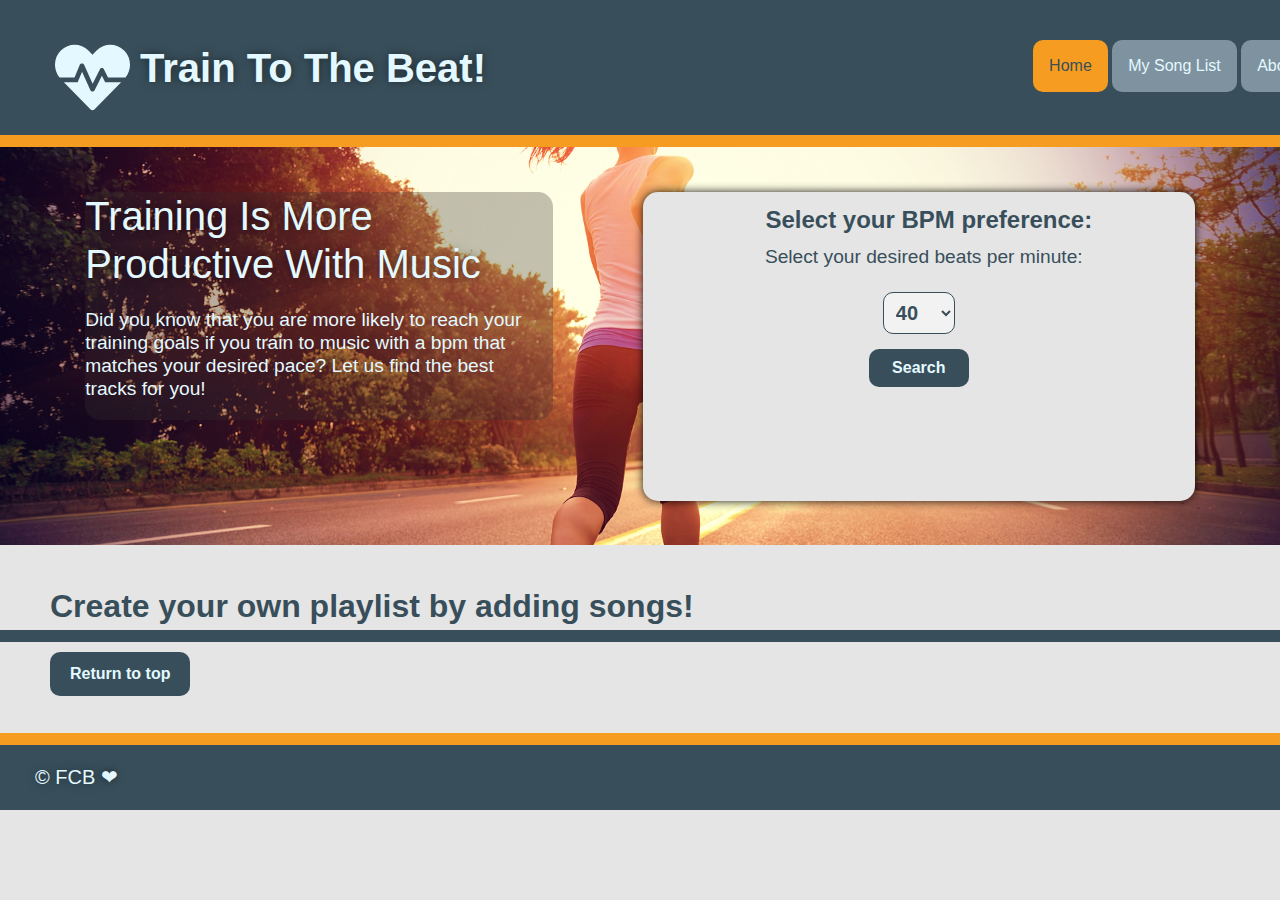
<file: index.html>
<!DOCTYPE html>
<html lang="en">

<head>
    <meta charset="UTF-8">
    <meta http-equiv="X-UA-Compatible" content="IE=edge">
    <meta name="viewport" content="width=device-width, initial-scale=1.0">
    <title>Train to the Beat</title>
    <link rel="icon" type="image/png" href="./assets/images/icon.jpg" />
    <link rel="stylesheet" href="https://cdnjs.cloudflare.com/ajax/libs/font-awesome/5.11.2/css/all.min.css">
    <link rel="stylesheet" href="./assets/css/reset.css">
    <link rel="stylesheet" href="./assets/css/mainstyle.css">
</head>

<body>

    <!-- Header + Navigation bar -->
    <header id="header">
        <!--nav bar -->
        <div class="logo">
            <img src="./assets/images/iconfinder-icon.svg" alt="BPM logo">
        </div>
        <h1>Train To The Beat!</h1>

        <div id="navigate" class="navigate">
            <ul>
                <li><a class="active" href="./index.html">Home</a></li>
                <li><a href="./list.html">My Song List</a></li>
                <li><a href="./about.html">About</a></li>
            </ul>
        </div>
    </header>

    <!-- Initial form for choosing parameters -->
    <main>
        <section class="hero-container">
            <div class="cta">
                <h2>Training Is More <em>Productive</em> With Music</h2>
                <p>
                    Did you know that you are more likely to reach your training goals if you train to music with a bpm
                    that matches your desired pace?
                    Let us find the best tracks for you!
                </p>
            </div>
            <form class="parameter-form">
                <h3>Select your BPM preference:</h3>
                <label for="BPM">Select your desired beats per minute:</label>
                <select id="search" name="bpm" type="number" placeholder="Beats per minute">
                    <option value="40">40</option>
                    <option value="50">50</option>
                    <option value="60">60</option>
                    <option value="70">70</option>
                    <option value="80">80</option>
                    <option value="90">90</option>
                    <option value="60">100</option>
                    <option value="60">110</option>
                    <option value="60">120</option>
                    <option value="60">130</option>
                    <option value="60">140</option>
                    <option value="60">150</option>
                    <option value="60">160</option>
                    <option value="60">170</option>
                    <option value="60">180</option>
                    <option value="60">190</option>
                    <option value="200">200</option>
                    <option value="210">210</option>
                    <option value="220">220</option>
                </select>
                <button id="searchBtn" type="submit" data-inline="true">Search</button>
                <div id="narrow-search"></div>
                <div id="genreList" class="genre-list"></div>
                <!-- make this div dynamically added -->
                <div id="song-list-text"></div>
                <div id="view-songs" class="hide">
                    <a href="#musicList" class="viewBtn">View songs</a>
                </div>

            </form>
        </section>

        <!-- Placeholder for list of songs generated to drag or play from -->
        <div class="songflex">
            <h3 class="song-header">Create your own playlist by adding songs!</h3>
            <a href="#header" class="returnBtn">Return to top</a>
        </div>
        <div id="musicList" class="song-list"></div>
    </main>

    <script src="https://code.jquery.com/jquery-3.4.1.min.js"></script>
    <script type="text/javascript" src="./assets/js/script.js"></script>

</body>
<footer>&copy; FCB &#10084</footer>

</html>
</file>
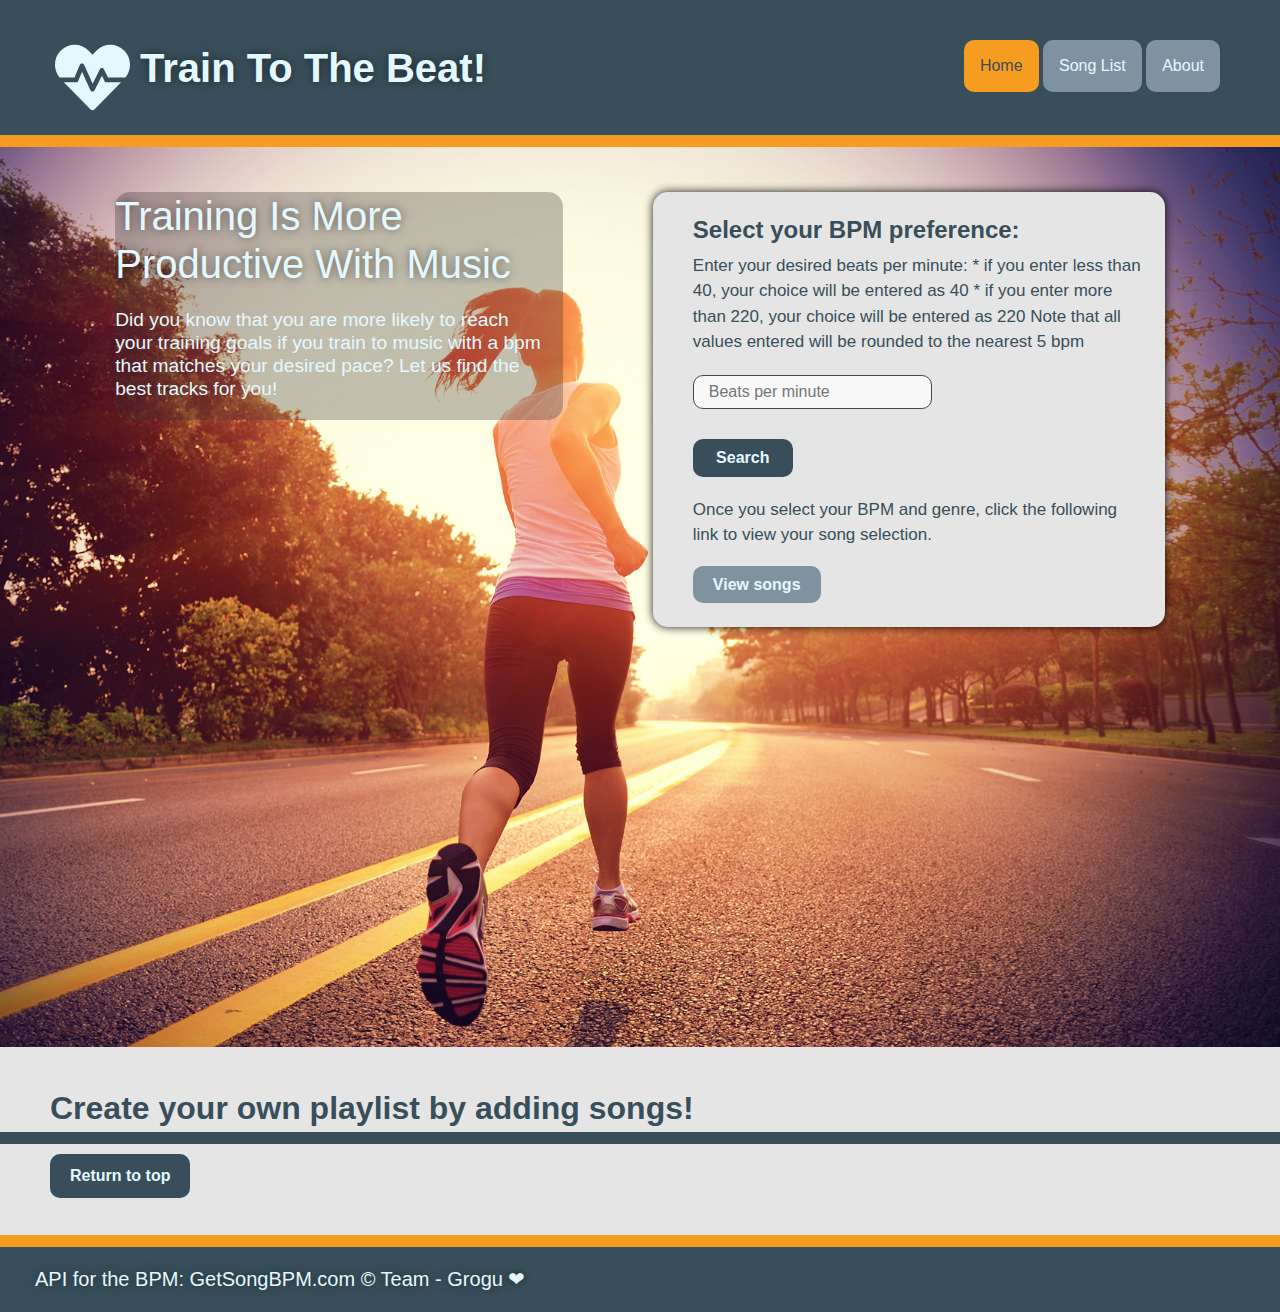
<file: activity-music/index.html>
<!DOCTYPE html>
<html lang="en">
<head>
    <meta charset="UTF-8">
    <meta http-equiv="X-UA-Compatible" content="IE=edge">
    <meta name="viewport" content="width=device-width, initial-scale=1.0">
    <title>Train to the beat</title>
    <link rel="icon" type="image/png" href="./img/icon.jpg"/>
    <link rel="stylesheet" href="https://cdnjs.cloudflare.com/ajax/libs/font-awesome/5.11.2/css/all.min.css">
    <link rel="stylesheet" href="./assets/css/reset.css">
    <link rel="stylesheet" href="./assets/css/mainstyle.css">
</head>
<body>

    <!-- Header + Navigation bar -->
    <header id="header">
        <!--nevigate bar -->
        <div class="logo">
            <img src ="img/iconfinder-icon.svg" alt="BPM logo">
        </div>
        <h1>Train To The Beat!</h1>

        <div id="navigate" class="navigate">
        <ul>
            <li><a class="active" href="./index.html">Home</a></li>
            <li><a href="./list.html">Song List</a></li>
            <li><a href="./about.html">About</a></li>
          </ul>
        </div>
    </header>

    <!-- Initial form for choosing parameters -->
    <main>
        <section class="hero-container">
            <div class="cta">
                <h2>Training Is More <em>Productive</em> With Music</h2>
                <p>
                    Did you know that you are more likely to reach your training goals if you train to music with a bpm that matches your desired pace?
                    Let us find the best tracks for you!
                </p>
            </div>
        <div class="parameter-form">
            
            <div>

                <h3>Select your BPM preference:</h3>     
                <label for="BPM">Enter your desired beats per minute:
                    * if you enter less than 40, your choice will be entered as 40
                    * if you enter more than 220, your choice will be entered as 220
                    Note that all values entered will be rounded to the nearest 5 bpm
                </label>    

                <input class="search" type="number" placeholder="Beats per minute" maxlength="3">
                <div id="genreList" class="genre-list">
                        
                </div> 
                <button class="searchBtn" type="submit" data-inline="true">Search</button>   
                
                <div>
                    <p>
                        Once you select your BPM and genre, click the following link to view your song selection.
                    </p>
                    <a href="#musicList" class="viewBtn">View songs</a>
                </div>
                </div>
        </div>        
        </section>
        
        <!-- Placeholder for list of songs generated to drag or play from -->
        <div class="songflex">
        <h3 class="song-header">Create your own playlist by adding songs!</h3>
        <a href="#header" class="returnBtn">Return to top</a>
        </div>  
        <div id="musicList" class="song-list">

        </div> 
        



    </main>   

        <script src="https://code.jquery.com/jquery-3.4.1.min.js"></script>
        <script type="text/javascript" src="./assets/js/script.js"></script>
        
</body>
<footer>
    API for the BPM: GetSongBPM.com 
    &copy; Team - Grogu &#10084
</footer>
</html>
</file>
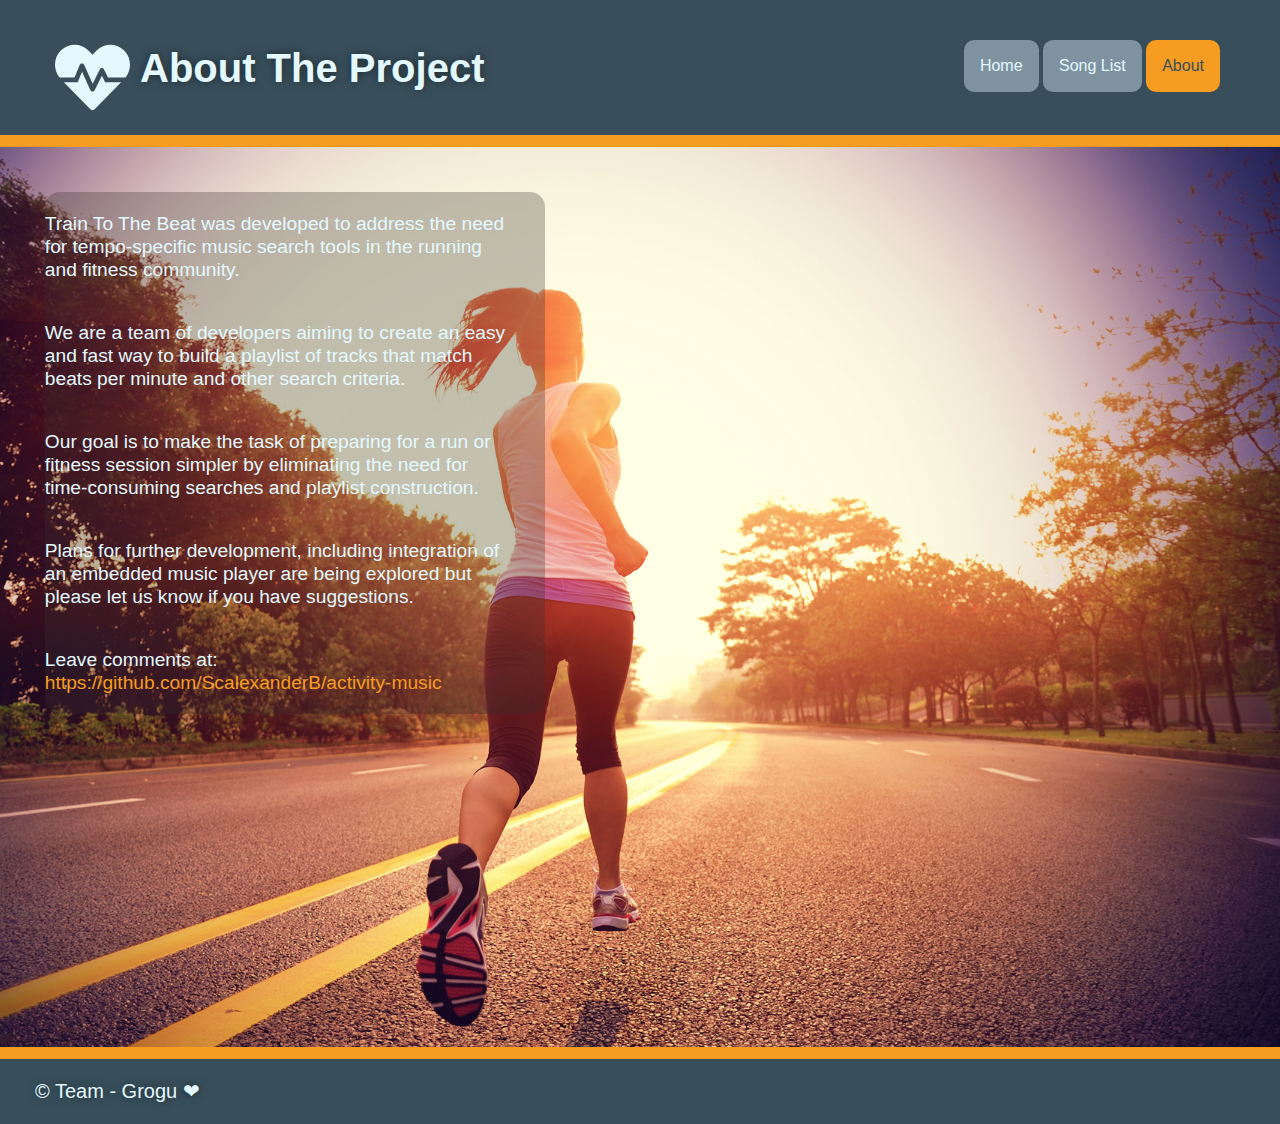
<file: activity-music/about.html>
<!DOCTYPE html>
<html lang="en">
<head>
    <meta charset="UTF-8">
    <meta http-equiv="X-UA-Compatible" content="IE=edge">
    <meta name="viewport" content="width=device-width, initial-scale=1.0">
    <title>About This Project</title>
    <link rel="icon" type="image/png" href="./img/icon.jpg"/>
    <link rel="stylesheet" href="./assets/css/reset.css">
    <link rel="stylesheet" href="./assets/css/mainstyle.css">
    <link rel="stylesheet" href="./assets/css/aboutstyle.css">
</head>
<body>
    <!-- Header + Navigation bar -->
    <header>
        <!--nevigate bar -->
        <div class="logo">
            <img src ="img/iconfinder-icon.svg" alt="BPM logo">
        </div>
        <h1>About The Project</h1>

        <div id="navigate" class="navigate">
        <ul>
            <li><a href="./index.html">Home</a></li>
            <li><a href="./list.html">Song List</a></li>
            <li><a class="active" href="./about.html">About</a></li>
          </ul>
        </div>
    </header>

    <main>
        <section class="hero-container">
            <div class="cta">
                <p>Train To The Beat was developed to address the need for tempo-specific 
                    music search tools in the running and fitness community.    
                </p>
                <p>
                    We are a team of developers aiming to create an easy and fast way to 
                    build a playlist of tracks that match beats per minute and other search criteria.
                </p>
                <p>
                    Our goal is to make the task of preparing for a run or fitness session simpler by
                    eliminating the need for time-consuming searches and playlist construction.
                </p>
                <p>
                    Plans for further development, including integration of an embedded music 
                    player are being explored but please let us know if you have suggestions.
                </p>
                <p>Leave comments at:<br><a href="https://github.com/ScalexanderB/activity-music">https://github.com/ScalexanderB/activity-music</a></p>
            </div>
        </section>
    </main>            

        
    </header>
</body>

<footer>
    &copy; Team - Grogu &#10084
</footer>
</html>
</file>
<file: assets/css/mainstyle.css>
:root {
    --primary: #384f5b;
    --secondary: #f69c20;
    --tertiary: #7e939f;
    --font: #E4F9FF;
    --background: #e5e5e5;
    --border-radius: .3rem;
}

* {
    scrollbar-width: thin;
    scrollbar-color: var(--secondary) var(--primary);
}

*::-webkit-scrollbar {
    width: 20px;
}

*::-webkit-scrollbar-track {
    background: var(--primary);
    border-radius: 0px;
}

*::-webkit-scrollbar-thumb {
    background-color: var(--secondary);
    border-radius: 0px;
    border: 1px solid var(--primary);
}

* {
    /* box-sizing: border-box; */
    margin: 0;
    padding: 0;

}

li {
    overflow: hidden;
    background-color: var(--tertiary);
    display: inline-block;
    border-radius: 10px;
    transition: all 0.3s ease;
}

li:hover {
    background-color: var(--secondary);
    color: var(--primary);
}

.navigate {
    margin-right: 0;
}

li a {
    display: block;
    color: var(--font);
    text-align: center;
    padding: 14px 16px;
    text-decoration: none;
    transition: all 0.3s ease;
}

li a:hover {
    background-color: var(--secondary);
    color: var(--primary);
}

li a:hover:not(.active) {
    background-color: var(--secondary);
    color: var(--primary);
}

.active {
    background-color: var(--secondary);
    color: var(--primary);
}

body {
    background-color: var(--background);
    margin: 0;
    padding: 0;

    font-family: 'Lucida Sans', 'Lucida Sans Regular', 'Lucida Grande', 'Lucida Sans Unicode', Geneva, Verdana, sans-serif, sans-serif;
    line-height: 1.5;
    font-size: 16px;
}


.logo {
    display: flex;
    justify-content: center;
    margin-right: 10px;
    width: 75px;
    height: 75px;
}

.hero-container {
    background-image: url("../../img/Fitness_Roads_Run_502738_3840x2400.jpg");
    background-size: cover;
    background-position: center;
    display: flex;
    justify-content: center;
    flex-wrap: wrap;
    align-items: flex-start;
    background-position: 100%;
    width: 100vw;
    /* height: 100vh; */
}


header {
    font-family: Arial, Helvetica, sans-serif;
    padding: 20px 35px;
    display: flex;
    justify-content: center;
    flex-wrap: wrap;
    border-bottom: 12px solid var(--secondary);
    top: 0;
    top: 0;
    background-color: var(--primary);
    width: 100vw;
    padding-right: 60px;
    /*background-image: url("../../img/Fitness_Roads_Run_502738_3840x2400.jpg");
    background-size: cover;
    background-position: center;
    background-attachment: fixed;
    background-position: 80%;
    z-index: 9999;*/
}

header h1 {
    display: flex;
    flex-wrap: wrap;
    align-content: center;
    font-size: 40px;
    font-weight: 700;
    margin-right: auto;
    color: var(--font);
    line-height: 1.25;
    text-shadow: 0px 0px 10px rgba(0, 0, 0, 0.5);
    border-radius: 15px;
    width: 350px;
}

p {
    font-size: 1.2rem;
}


.cta {
    width: 35%;
    text-align: left;
    margin: 3.5%;
    color: var(--font);
    font-size: 18px;
    line-height: 1.2;
    background-color: rgba(56, 48, 46, 0.3);
    border-radius: 15px;
    height: max-content;
    padding-right: 20px;
}

.cta h2 {
    text-shadow: 0px 0px 10px rgba(0, 0, 0, 0.5);
    font-size: 40px;
    color: var(--font);
}

.cta p {
    padding-top: 20px;
    padding-bottom: 20px;
}

.parameter-form {
    display: flex;
    flex-direction: column;
    flex-wrap: wrap;
    align-items: center;
    background-color: var(--background);
    color: var(--primary);
    padding: 10px 20px;
    width: 40%;
    margin: 3.5%;
    box-shadow: 0 0 10px 0 rgba(0, 0, 0, 0.9);
    border-radius: 15px;
}

.parameter-form h3 {
    font-size: 1.5rem;
    margin: 0;
    padding-left: 20px;
    font-weight: bolder;
    flex: 1;
}



.parameter-form label {
    display: block;
    margin: 5px 10px 20px 0;
    padding-left: 20px;
    font-size: 1.2rem;
    flex: 1;
}

.parameter-form input {
    font-size: 1.25rem;
    margin-left: 20px;
    flex: 2;
}

.parameter-form p {
    font-size: 1.2rem;
    padding-bottom: 25px;
    flex: 1;
}

#search {
    border: 1px solid var(--primary);
    display: block;
    padding: 0.5rem;
    font-size: 1.25rem;
    font-weight: bold;
    color: var(--primary);
    width: max-content;
    margin-bottom: 15px;
    border-radius: 10px;
    background-color: rgba(255, 255, 255, 0.5);
}

#search:focus {
    background-color: rgba(255, 255, 255, 1);
    outline: none;
    cursor: pointer;
}

#searchBtn,
.viewBtn,
.addFolder,
.inputclass {
    text-decoration-color: transparent;
    color: var(--font);
    background-color: var(--primary);
    padding: 10px 20px;
    font-size: 16px;
    font-weight: bold;
    border-radius: 10px;
    border: none;
    width: 100px;
    margin: 10px 0 0 0;
    transition: all 0.3s ease;
}

#searchBtn:hover,
.viewBtn:hover,
.addFolder:hover,
.inputclass:hover {
    background-color: var(--secondary);
    color: var(--primary);
    cursor: pointer;
    border: none;
}

#searchBtn {
    margin:  0px  auto ;
}

.disabled {
    background-color: var(--tertiary);
}

/* #searchBtn, */
.addFolder {
    margin-left: 20px;
}

/* .parameter-form a {
    background-color: var(--tertiary);
} */

div {
    position: relative;
    display: table-cell;
    display: inline-block;
    margin-left: 20px;
    margin-top: 20px;
}

.hide {
    visibility: hidden;
}

.genreOption,
.displayfolder {
    background-color: var(--secondary);
    color: var(--primary);
    border-radius: 5px;
    width: max-content;
    padding: 5px;
    transition: all 0.3s ease;
    /* border: none; */
    margin-right: 2px;
    margin-bottom: 2px;
}


.genreOption:hover,
.displayfolder:hover {
    background-color: var(--primary);
    color: var(--font);
    cursor: pointer;
    border: none;
}

.genre-list {
    display: flex;
    /* flex-wrap: wrap; */
    justify-content: flex-start;
}

.song-list {
    display: flex;
    flex-wrap: nowrap;
    flex-direction: column;
    background-color: var(--background);
    width: 100vw;
    /*background-image: url("../../img/Fitness_Roads_Run_502738_3840x2400.jpg");
    background-size: cover;
    background-position: center;
    background-attachment: fixed;
    background-position: 100%;
    z-index: 9999;*/
    margin: 0 0 0 0;
    padding-top: 37px;
    overflow-y: scroll;
    max-height: 600px;
}

.song-list a {
    text-decoration-color: transparent;
    background-color: var(--primary);
    color: var(--font);
    width: max-content;
    padding: 0 5px 0 5px;
    border-radius: 5px;
    margin: 0 0 5px 50px;
}

.song-list .addbutton {
    background-color: var(--secondary);
    color: var(--primary);
    font-weight: bold;
    border-radius: 5px;
    width: max-content;
    padding: 0 10px 0 10px;
    transition: all 0.3s ease;
    margin-left: 50px;
    border: none;
}

.song-list .addbutton:hover {
    background-color: var(--primary);
    color: var(--font);
    cursor: pointer;
    border: none;
}

.song-list .listenbutton {
    background-color: var(--secondary);
    color: var(--primary);
    font-weight: bold;
    border-radius: 5px;
    width: max-content;
    padding: 0 10px 0 10px;
    transition: all 0.3s ease;
    margin-left: 50px;
    border: none;
}

.song-list .listenbutton:hover {
    background-color: var(--primary);
    color: var(--font);
    cursor: pointer;
    border: none;
}



.song-header {
    display: flex;
    flex-wrap: wrap;
    justify-content: flex-start;
    width: 100vw;
    padding-left: 50px;
    padding-top: 37px;
    font-size: 32px;
    font-weight: 600;
    color: var(--primary);
    background-color: var(--background);
    border-bottom: 12px solid var(--primary);
}

.songflex {
    display: flex;
    flex-wrap: wrap;
    margin: 0;
}

.returnBtn {
    text-decoration-color: transparent;
    color: var(--font);
    background-color: var(--primary);
    padding: 10px 20px;
    font-size: 16px;
    font-weight: bold;
    border-radius: 10px;
    border: none;
    width: max-content;
    height: max-content;
    margin: 10px 0 0 50px;
    transition: all 0.3s ease;
}

.returnBtn:hover {
    background-color: var(--secondary);
    color: var(--primary);
    cursor: pointer;
    border: none;
}

.playlist-div {
    display: flex;
    flex-wrap: nowrap;
    justify-content: left;
    flex-direction: column;
    background-color: var(--background);
    color: var(--primary);
    width: min-content;
    padding: 20px;
    margin: 3.5%;
    box-shadow: 0 0 10px 0 rgba(0, 0, 0, 0.9);
    border-radius: 15px;
    overflow-y: auto;
    max-height: 650px;
}

.folderTitle {
    margin-left: 20px;
    font-size: 30px;
    font-weight: 300;
    color: var(--primary);
}

.folderSongList {
    text-decoration-color: transparent;
    color: var(--font);
    background-color: var(--primary);
    padding: 10px 20px;
    font-size: 16px;
    font-weight: bold;
    border-radius: 10px;
    border: none;
    width: max-content;
    margin: 10px 0 0 0;
    transition: all 0.3s ease;
}

.folderSongList:hover {
    background-color: var(--secondary);
    color: var(--primary);
    cursor: pointer;
    border: none;
}


footer {
    font-family: Arial, Helvetica, sans-serif;
    font-size: 20px;
    font-weight: 400;
    margin-right: auto;
    color: var(--font);
    line-height: 1.25;
    text-shadow: 0px 0px 10px rgba(0, 0, 0, 0.5);
    padding: 20px 35px;
    display: flex;
    justify-content: flex-start;
    flex-wrap: wrap;
    border-top: 12px solid var(--secondary);
    top: 0;
    background-color: var(--primary);
    width: 100vw;
    padding-right: 60px;
    bottom: 10px;
    width: 100%;
}


/* MEDIA QUERY FOR SMALLER DESKTOP SCREENS AND SMALLER */
@media screen and (max-width: 980px) {
    header {
        padding-bottom: 0;
        justify-content: center;
        position: relative;
        width: 100vw;
    }

    header h1 {
        text-align: center;
    }

    .cta,
    .parameter-form {
        width: 100vw;
    }

    .cta {
        text-align: center;
    }

    .song-list {
        width: 100vw;
    }

    header nav ul {
        margin-top: 20px;
        width: 100%;
        justify-content: center;
    }

    header nav ul li a {
        font-size: 20px;
    }

    footer h2,
    footer div {
        text-align: center;
        width: 100%;
    }

}


/* MEDIA QUERY FOR TABLETS AND SMALLER */
@media screen and (max-width: 768px) {
    .parameter-form button {
        width: 50%;
    }

    .viewBtn {
        width: 50%;
    }
}

/* MEDIA QUERY FOR MOBILE PHONES AND SMALLER */
@media screen and (max-width: 575px) {
    .parameter-form button {
        width: 50%;
    }

    .viewBtn {
        width: 50%;
    }


}
</file>
<file: activity-music/assets/css/mainstyle.css>
:root {
    --primary: #384f5b;
    --secondary: #f69c20;
    --tertiary: #7e939f;
    --font: #E4F9FF;
    --background: #e5e5e5;
    --border-radius: .3rem;
  }
  
* {
    scrollbar-width: thin;
    scrollbar-color: var(--secondary) var(--primary);
  }
  
  *::-webkit-scrollbar {
    width: 20px;
  }
  
  *::-webkit-scrollbar-track {
    background: var(--primary);
    border-radius: 0px;
  }
  
  *::-webkit-scrollbar-thumb {
    background-color: var(--secondary);
    border-radius: 0px;
    border: 1px solid var(--primary);
  }

  * {
    box-sizing: border-box;
    margin: 0;
    padding: 0;

  }
  li {
    overflow: hidden;
    background-color: var(--tertiary);
    display: inline-block;
    border-radius: 10px;
    transition: all 0.3s ease;
    }

    li:hover {
        background-color: var(--secondary);
        color: var(--primary);
    }

    .navigate{
    margin-right: 0;
    }

    li a {
    display: block;
    color: var(--font);
    text-align: center;
    padding: 14px 16px;
    text-decoration: none;
    transition: all 0.3s ease;
    }

    li a:hover {
        background-color: var(--secondary);
        color: var(--primary);
    }
    
    li a:hover:not(.active) {
    background-color: var(--secondary);
    color: var(--primary);
    }

    .active {
        background-color: var(--secondary);
        color: var(--primary);
    }

  body {
    background-color: var(--background);
    margin: 0;
    padding: 0;

    font-family: 'Lucida Sans', 'Lucida Sans Regular', 'Lucida Grande', 'Lucida Sans Unicode', Geneva, Verdana, sans-serif, sans-serif;
    line-height: 1.5;
    font-size: 16px;
  }


  .logo {
      display: flex;
      justify-content: center;
      margin-right: 10px;
      width: 75px;
      height: 75px;
  }

 .hero-container {
    background-image: url("../../img/Fitness_Roads_Run_502738_3840x2400.jpg");
    background-size: cover;
    background-position: center;
    display: flex;
    justify-content: center;
    flex-wrap: wrap;
    align-items: flex-start;
    background-position: 100%; 
    width: 100vw;
    height: 100vh;
 }


 header {
    font-family: Arial, Helvetica, sans-serif;
    padding: 20px 35px;
    display: flex;
    justify-content: center;
    flex-wrap: wrap;
    border-bottom: 12px solid var(--secondary);
    top: 0;
    top: 0;
    background-color: var(--primary);
    width: 100vw;
    padding-right: 60px;
    /*background-image: url("../../img/Fitness_Roads_Run_502738_3840x2400.jpg");
    background-size: cover;
    background-position: center;
    background-attachment: fixed;
    background-position: 80%;
    z-index: 9999;*/
 }

 header h1 {
    display: flex;
    flex-wrap: wrap;
    align-content: center;
    font-size: 40px;
    font-weight: 700;
    margin-right: auto;
    color: var(--font);
    line-height: 1.25;
    text-shadow: 0px 0px 10px rgba(0, 0, 0, 0.5);
    border-radius: 15px;
    width: 350px;
 }
  
  p {
    font-size: 1.2rem;
  }

  
.cta {
    width: 35%;
    text-align: left;
    margin: 3.5%;
    color: var(--font);
    font-size: 18px;
    line-height: 1.2;
    background-color: rgba(56, 48, 46, 0.3);
    border-radius: 15px;
    height: max-content;
    padding-right: 20px;
}

.cta h2 {
    text-shadow: 0px 0px 10px rgba(0, 0, 0, 0.5);
    font-size: 40px;
    color: var(--font);
}

.cta p {
    padding-top: 20px;
    padding-bottom: 20px;
}

.parameter-form {
    display: flex;
    flex-wrap: wrap;
    background-color: var(--background);
    color: var(--primary);
    padding: 0 20px 30px 0;
    width: 40%;
    margin: 3.5%;
    box-shadow: 0 0 10px 0 rgba(0, 0, 0, 0.9);
    border-radius: 15px;
}

.parameter-form h3{
    font-size: 24px;
    margin: 0;
    padding-left: 20px;
    font-weight: bolder;
}



.parameter-form label {
    display: block;
    margin: 5px 0 20px 0;
    padding-left: 20px;
    font-size: 17px;
}

.parameter-form input {
    margin-left: 20px;
}

.parameter-form p {
    font-size: 17px;
    padding-bottom: 25px;
}

.search {
    border: 1px solid var(--primary);
    display: block;
    padding: 7px 15px;
    font-size: 16px;
    color: var(--primary);
    width: max-content;
    margin-bottom: 15px;
    border-radius: 10px;
    background-color: rgba(255, 255, 255, 0.75);
}

.search:focus {
    background-color: rgba(255, 255, 255, 1);
    outline: none;
}

.searchBtn,
.viewBtn,
.addFolder,
.inputclass {
    text-decoration-color: transparent;
    color: var(--font);
    background-color: var(--primary);
    padding: 10px 20px;
    font-size: 16px;
    font-weight: bold;
    border-radius: 10px;
    border: none;
    width: 100px;
    margin: 10px 0 0 0;
    transition: all 0.3s ease;
}

.searchBtn:hover,
.viewBtn:hover,
.addFolder:hover,
.inputclass:hover {
    background-color: var(--secondary);
    color: var(--primary);
    cursor: pointer;
    border: none;
}

.searchBtn,
.addFolder {
    margin-left: 20px;
}

.parameter-form a {
    background-color: var(--tertiary);
}

div{
    position: relative;
    display: table-cell;
    display: inline-block;
    margin-left: 20px;
    margin-top: 20px;
}
.genereoption,
.displayfolder {
    background-color: var(--secondary);
    color: var(--primary);
    border-radius: 5px;
    width: max-content;
    padding: 0 5px 0 5px;
    transition: all 0.3s ease;
    border: none;
    margin-right: 2px;
    margin-bottom: 2px;
    }


.genereoption:hover,
.displayfolder:hover {
    background-color:var(--primary);
    color: var(--font);
    cursor: pointer;
    border: none;
}

.genre-list {
    display: flex;
    flex-wrap: wrap;
    justify-content: flex-start;
}

.song-list {
    display: flex;
    flex-wrap: nowrap;
    flex-direction: column;
    background-color: var(--background);
    width: 100vw;
    /*background-image: url("../../img/Fitness_Roads_Run_502738_3840x2400.jpg");
    background-size: cover;
    background-position: center;
    background-attachment: fixed;
    background-position: 100%;
    z-index: 9999;*/
    margin: 0 0 0 0;
    padding-top: 37px;
    overflow-y: scroll;
    max-height: 600px;
}

.song-list a {
    text-decoration-color: transparent;
    background-color: var(--primary);
    color: var(--font);
    width: max-content;
    padding: 0 5px 0 5px;
    border-radius: 5px;
    margin: 0 0 5px 50px;
}

.song-list .addbutton {
    background-color: var(--secondary);
    color: var(--primary);
    font-weight: bold;
    border-radius: 5px;
    width: max-content;
    padding: 0 10px 0 10px;
    transition: all 0.3s ease;
    margin-left: 50px;
    border: none;
}

.song-list .addbutton:hover {
    background-color:var(--primary);
    color: var(--font);
    cursor: pointer;
    border: none;
}

.song-list .listenbutton {
    background-color: var(--secondary);
    color: var(--primary);
    font-weight: bold;
    border-radius: 5px;
    width: max-content;
    padding: 0 10px 0 10px;
    transition: all 0.3s ease;
    margin-left: 50px;
    border: none;
}

.song-list .listenbutton:hover {
    background-color:var(--primary);
    color: var(--font);
    cursor: pointer;
    border: none;
}



.song-header {
    display: flex;
    flex-wrap: wrap;
    justify-content: flex-start;
    width: 100vw;
    padding-left: 50px;
    padding-top: 37px;
    font-size: 32px;
    font-weight: 600;
    color: var(--primary);
    background-color: var(--background);
    border-bottom: 12px solid var(--primary);
}

.songflex {
    display: flex;
    flex-wrap: wrap;
    margin: 0;
}

.returnBtn {
    text-decoration-color: transparent;
    color: var(--font);
    background-color: var(--primary);
    padding: 10px 20px;
    font-size: 16px;
    font-weight: bold;
    border-radius: 10px;
    border: none;
    width: max-content;
    height: max-content;
    margin: 10px 0 0 50px;
    transition: all 0.3s ease;
}

.returnBtn:hover {
    background-color: var(--secondary);
    color: var(--primary);
    cursor: pointer;
    border: none;
}

.playlist-div {
    display: flex;
    flex-wrap: nowrap;
    justify-content: left;
    flex-direction: column;
    background-color: var(--background);
    color: var(--primary);
    width: min-content;
    padding: 20px;
    margin: 3.5%;
    box-shadow: 0 0 10px 0 rgba(0, 0, 0, 0.9);
    border-radius: 15px;
    overflow-y: auto;
    max-height: 650px;
}

.folderTitle {
    margin-left: 20px;
    font-size: 30px;
    font-weight: 300;
    color: var(--primary);
}

.folderSongList {
    text-decoration-color: transparent;
    color: var(--font);
    background-color: var(--primary);
    padding: 10px 20px;
    font-size: 16px;
    font-weight: bold;
    border-radius: 10px;
    border: none;
    width: max-content;
    margin: 10px 0 0 0;
    transition: all 0.3s ease;
}

.folderSongList:hover {
    background-color: var(--secondary);
    color: var(--primary);
    cursor: pointer;
    border: none;
}


footer{
    font-family: Arial, Helvetica, sans-serif;
    font-size: 20px;
    font-weight: 400;
    margin-right: auto;
    color: var(--font);
    line-height: 1.25;
    text-shadow: 0px 0px 10px rgba(0, 0, 0, 0.5);
    padding: 20px 35px;
    display: flex;
    justify-content: flex-start;
    flex-wrap: wrap;
    border-top: 12px solid var(--secondary);
    top: 0;
    background-color: var(--primary);
    width: 100vw;
    padding-right: 60px;
    bottom: 10px;
    width: 100%;
    }

/* MEDIA QUERY FOR SMALLER DESKTOP SCREENS AND SMALLER */
@media screen and (max-width: 980px) {
    header {
        padding-bottom: 0;
        justify-content: center;
        position: relative;
        width: 100vw;
    }
    
    header h1 {
        text-align: center;
    }
 
    .cta, .parameter-form {
        width: 100vw;
    }
 
    .cta {
        text-align: center;
    }
 
    .song-list {
        width: 100vw;
    }

    header nav ul {
        margin-top: 20px;
        width: 100%;
        justify-content: center;
    }
 
    header nav ul li a {
        font-size: 20px;
    }
 
    footer h2, footer div {
        text-align: center;
        width: 100%;
    }
 
 }
 
 /* MEDIA QUERY FOR TABLETS AND SMALLER */
 @media screen and (max-width: 768px) {
    .parameter-form button{
        width: 50%;
    }

    .viewBtn {
       width: 50%;
   }
 }
 
  /* MEDIA QUERY FOR MOBILE PHONES AND SMALLER */
  @media screen and (max-width: 575px) {
     .parameter-form button{
         width: 50%;
     }

     .viewBtn {
        width: 50%;
    }


  }
</file>
<file: activity-music/assets/css/aboutstyle.css>
.cta {
  width: 500px;
  max-height: 650px;
  padding-right: 30px;
}

.cta a {
    text-decoration-color: transparent;
    color: var(--secondary);  
}

.hero-container{
  justify-content: flex-start;
}
</file>
